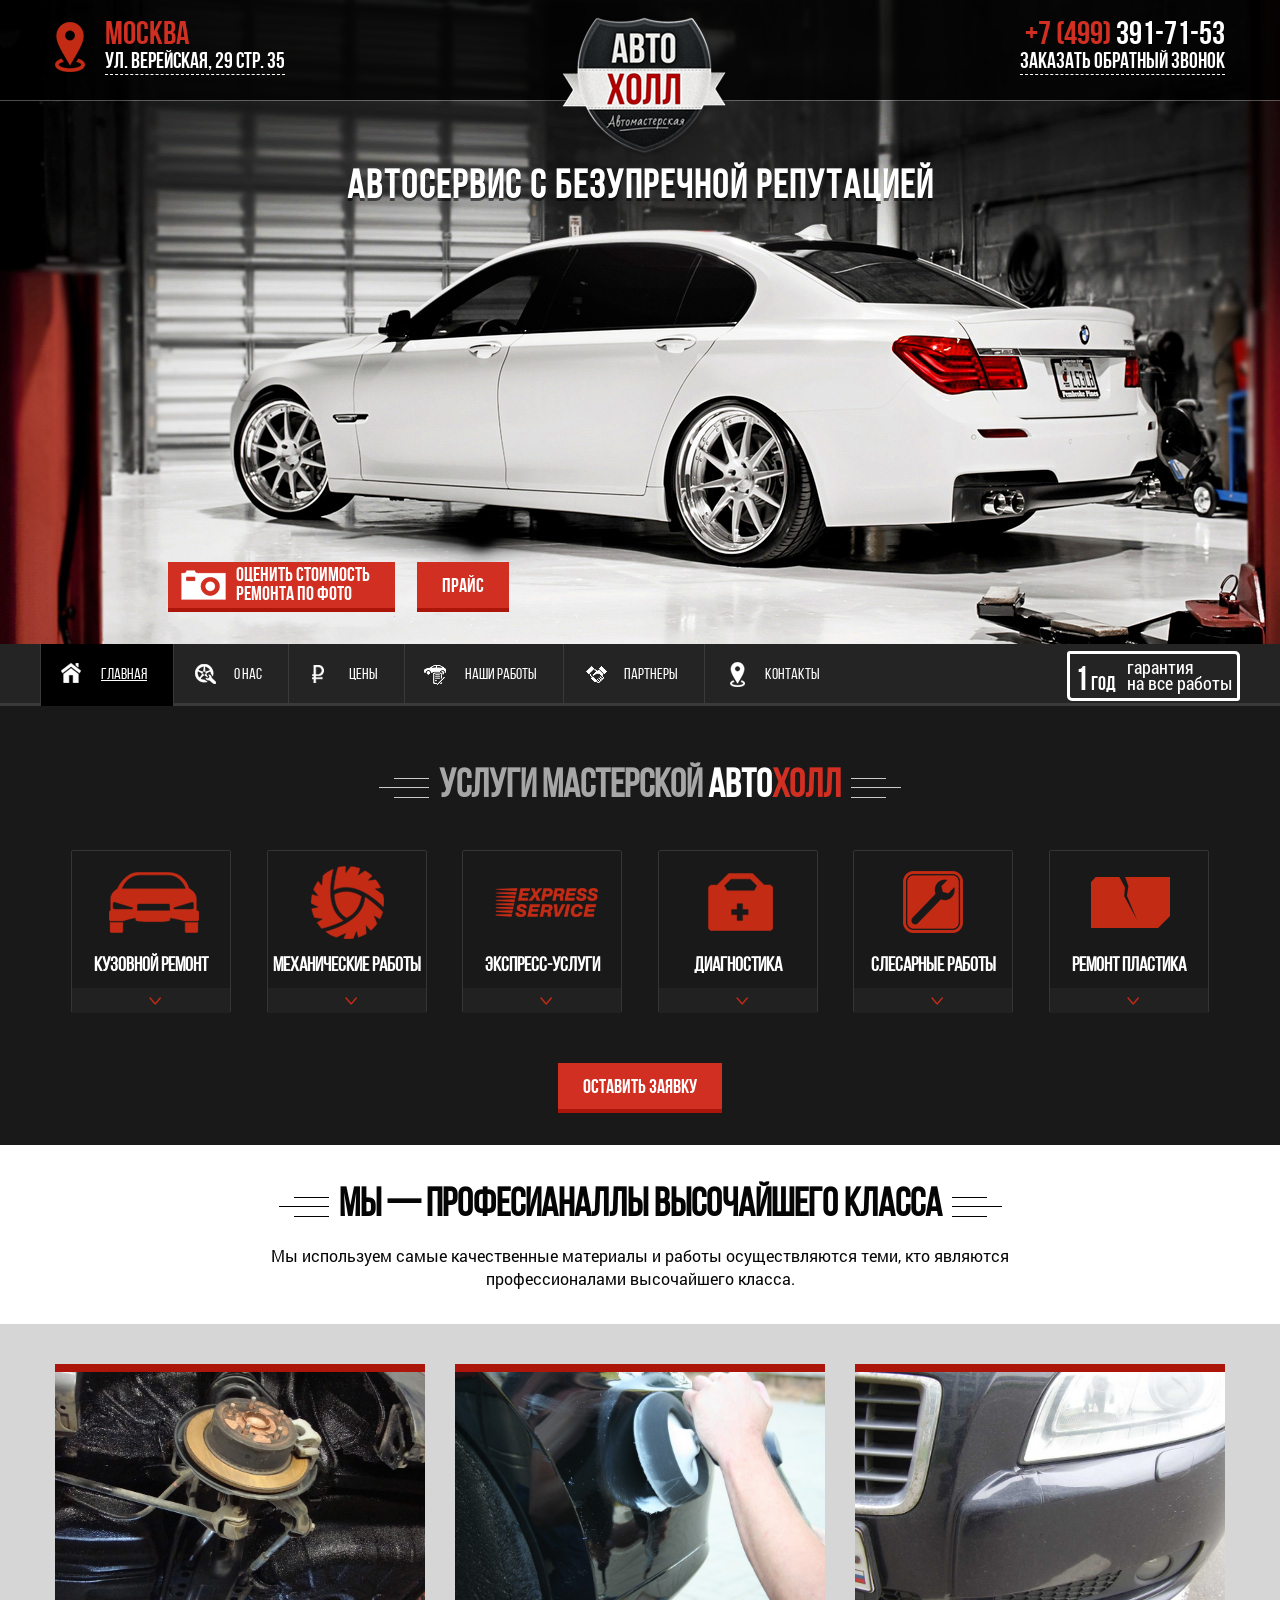
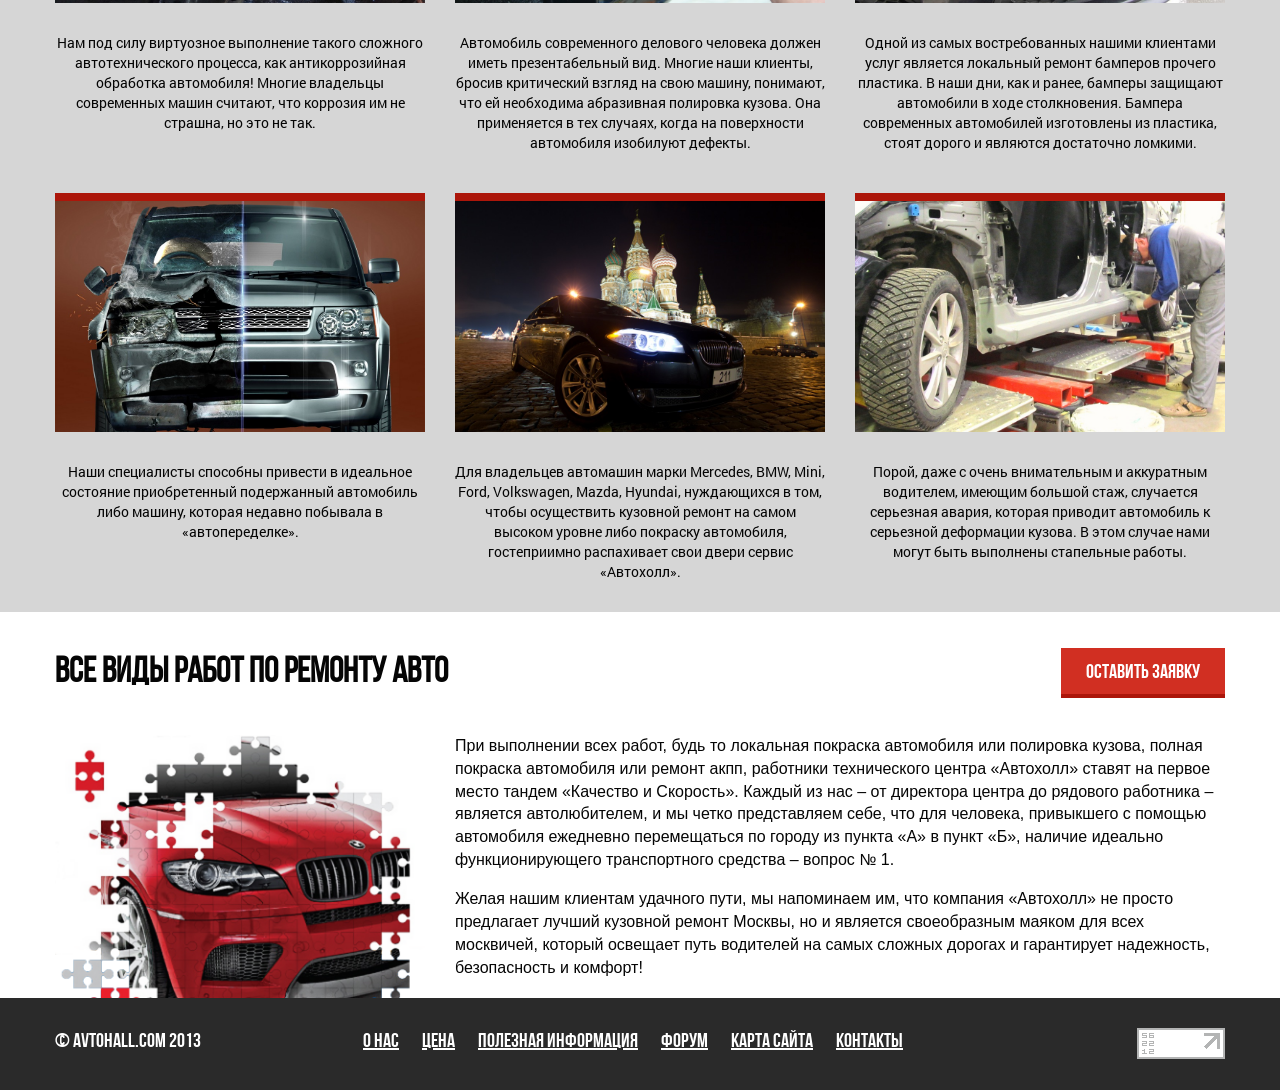
<file: index.html>
<!DOCTYPE html>
<!--[if lt IE 7]><html lang="ru" class="lt-ie9 lt-ie8 lt-ie7"><![endif]-->
<!--[if IE 7]><html lang="ru" class="lt-ie9 lt-ie8"><![endif]-->
<!--[if IE 8]><html lang="ru" class="lt-ie9"><![endif]-->
<!--[if gt IE 8]><!-->
<html lang="ru">
<!--<![endif]-->
<head>
	<meta charset="utf-8" />

	<title>Заголовок</title>
	<meta content="" name="description" />
	<meta content="" property="og:image" />
	<meta content="" property="og:description" />
	<meta content="" property="og:site_name" />
	<meta content="website" property="og:type" />

	<meta content="telephone=no" name="format-detection" />
	<meta http-equiv="x-rim-auto-match" content="none">

	<meta http-equiv="X-UA-Compatible" content="IE=edge" />
	<meta name="viewport" content="width=device-width, initial-scale=1.0" />

	<link rel="shortcut icon" href="favicon.png" />

	<link rel="stylesheet" href="libs/bootstrap/bootstrap-grid-3.3.1.min.css" />
	<link rel="stylesheet" href="libs/font-awesome-4.2.0/css/font-awesome.min.css" />
	<link rel="stylesheet" href="libs/fancybox/jquery.fancybox.css" />
	<link rel="stylesheet" href="libs/owl-carousel/owl.carousel.css" />
	<link rel="stylesheet" href="libs/countdown/jquery.countdown.css" />
	<link rel="stylesheet" href="css/fonts.css" />
	<link rel="stylesheet" href="css/main.css" />
	<link rel="stylesheet" href="css/media.css" />
</head>
<body>
	<header>
		<div class="top_line">
			<div class="container" >
				<div class="row">
					<div class="col-xs-4">
						<div class="top_addr">
							<strong>Москва</strong>
							<a href="#map">ул. Верейская, 29 стр. 35</a>
						</div>
					</div>
					<div class="col-xs-4">
						<div class="logo_wrap">
							<a href="#" class="logo"><img src="img/logo.png" alt="Австосервис в Москве АВТО ХОЛЛ"></a>
						</div>
					</div>
					<div class="col-xs-4">
						<div class="top_addr contacts">
							<strong>+7 (499) <span>391-71-53</span></strong>
							<a href="#callback">Заказать обратный звонок</a>
						</div>
					</div>
				</div>
			</div>
		</div>
		<div class="container">
			<row>
				<div class="col-md-12">
					<h1>Автосервис с безупречной репутацией</h1>
				</div>
			</row>
		</div>
		<div class="buttons">
			<div class="container">
				<row>
					<div class="col-xs-11 col-xs-offset-1">
						<div class="button-top">
						<a href="#" class="button button_photo">Оценить стоимость<br>
						ремонта по фото</a>
						<a href="#" class="button">Прайс</a>
						</div>
					</div>		
				</row>
			</div>
		</div>
	</header>
	<nav class="top-menu">
		<div class="container">
			<div class="row">
				<ul>
				<li class="active"><a href="#">Главная</a></li>
				<li><a href="#">О нас</a></li>
				<li><a href="#">Цены</a></li>
				<li><a href="#">Наши работы</a></li>
				<li><a href="#">Партнеры</a></li>
				<li><a href="#">Контакты</a></li>
			</ul>
				<div class="waranty">
					<div class="w-left"><span>1</span> год</div>
					<div class="w-right">гарантия<br>на все работы</div>
				</div>
			</div>
		</div>
	</nav>
	<section class="main s-black">
		<div class="container">
			<div class="row">
				<div class="col-md-12">
					<h2>Услуги мастерской<strong> Авто</strong><span>Холл</span></h2>
				</div>
			</div>
		</div>
		<div class="container">
			<div class="row">
				<div class="col-md-12">
					<ul class="wrap">
						<li class="wrap-item">
							<div class="wrap-item-main">
							<a href="#"><span></span><h4>Кузовной ремонт</h4></a>
						</div>
							<div class="togle"></div>
							<ul>
								<li><a href="#">cтапельные работы</a></li>
								<li><a href="#">Жестяные работы</a></li>
								<li><a href="#">Арматурные работы</a></li>
								<li><a href="#">Покраска автомобиля</a></li>
								<li><a href="#">Локальная покраска</a></li>
								<li><a href="#">Покраска мотоцикла</a></li>
								<li><a href="#">Абразивная полировка</a></li>
								<li><a href="#">Легкая полировка блеск</a></li>
								<li><a href="#">Защитная полировка</a></li>
								<li><a href="#">Антикоррозийная обработка кузова</a></li>
								<li><a href="#">Удаление вмятин без покраски</a></li>
							</ul>
						</li>
					  <li class="wrap-item">
					  	<div class="wrap-item-main">
					  	<a href="#"><span></span><h4>Механические работы</h4></a>
					  	</div>
					  	<div class="togle"></div>
					  	<ul>
								<li><a href="#">cтапельные работы</a></li>
								<li><a href="#">Жестяные работы</a></li>
								<li><a href="#">Арматурные работы</a></li>
								<li><a href="#">Покраска автомобиля</a></li>
								<li><a href="#">Локальная покраска</a></li>
								<li><a href="#">Покраска мотоцикла</a></li>
								<li><a href="#">Абразивная полировка</a></li>
								<li><a href="#">Легкая полировка блеск</a></li>
								<li><a href="#">Защитная полировка</a></li>
								<li><a href="#">Антикоррозийная обработка кузова</a></li>
								<li><a href="#">Удаление вмятин без покраски</a></li>
							</ul>
					  </li>
						<li class="wrap-item">
							<div class="wrap-item-main">
							<a href="#"><span></span><h4>Экспресс-услуги</h4></a>
						</div>
							<div class="togle"></div>
							<ul>
								<li><a href="#">cтапельные работы</a></li>
								<li><a href="#">Жестяные работы</a></li>
								<li><a href="#">Арматурные работы</a></li>
								<li><a href="#">Покраска автомобиля</a></li>
								<li><a href="#">Локальная покраска</a></li>
								<li><a href="#">Покраска мотоцикла</a></li>
								<li><a href="#">Абразивная полировка</a></li>
								<li><a href="#">Легкая полировка блеск</a></li>
								<li><a href="#">Защитная полировка</a></li>
								<li><a href="#">Антикоррозийная обработка кузова</a></li>
								<li><a href="#">Удаление вмятин без покраски</a></li>
							</ul>
						</li>
						<li class="wrap-item">
							<div class="wrap-item-main">
							<a href="#"><span></span><h4>Диагностика</h4></a>
						</div>
							<div class="togle"></div>
							<ul>
								<li><a href="#">cтапельные работы</a></li>
								<li><a href="#">Жестяные работы</a></li>
								<li><a href="#">Арматурные работы</a></li>
								<li><a href="#">Покраска автомобиля</a></li>
								<li><a href="#">Локальная покраска</a></li>
								<li><a href="#">Покраска мотоцикла</a></li>
								<li><a href="#">Абразивная полировка</a></li>
								<li><a href="#">Легкая полировка блеск</a></li>
								<li><a href="#">Защитная полировка</a></li>
								<li><a href="#">Антикоррозийная обработка кузова</a></li>
								<li><a href="#">Удаление вмятин без покраски</a></li>
							</ul>
						</li>
						<li class="wrap-item">
							<div class="wrap-item-main">
							<a href="#"><span></span><h4>Слесарные работы</h4></a>
							</div
							><div class="togle"></div>
							<ul>
								<li><a href="#">cтапельные работы</a></li>
								<li><a href="#">Жестяные работы</a></li>
								<li><a href="#">Арматурные работы</a></li>
								<li><a href="#">Покраска автомобиля</a></li>
								<li><a href="#">Локальная покраска</a></li>
								<li><a href="#">Покраска мотоцикла</a></li>
								<li><a href="#">Абразивная полировка</a></li>
								<li><a href="#">Легкая полировка блеск</a></li>
								<li><a href="#">Защитная полировка</a></li>
								<li><a href="#">Антикоррозийная обработка кузова</a></li>
								<li><a href="#">Удаление вмятин без покраски</a></li>
							</ul>
						</li>
						<li class="wrap-item">
							<div class="wrap-item-main">
							<a href="#"><span></span><h4>Ремонт пластика</h4></a>
						</div>
							<div class="togle"></div>
							<ul>
								<li><a href="#">cтапельные работы</a></li>
								<li><a href="#">Жестяные работы</a></li>
								<li><a href="#">Арматурные работы</a></li>
								<li><a href="#">Покраска автомобиля</a></li>
								<li><a href="#">Локальная покраска</a></li>
								<li><a href="#">Покраска мотоцикла</a></li>
								<li><a href="#">Абразивная полировка</a></li>
								<li><a href="#">Легкая полировка блеск</a></li>
								<li><a href="#">Защитная полировка</a></li>
								<li><a href="#">Антикоррозийная обработка кузова</a></li>
								<li><a href="#">Удаление вмятин без покраски</a></li>
							</ul>
						</li>
					</ul>
				</div>
			</div>
		</div>
		<div class="container">
			<div class="row">
				<div class="col-md-12">
					<a href="#callback" class="button fancybox">Оставить заявку</a>
				</div>
			</div>
		</div>
	</section>
	<article class="content">
		<div class="container">
		<div class="row">
			<div class="col-md-12">
				<h2>МЫ — Професианаллы высочайшего класса</h2>
				<p>Мы используем самые качественные материалы и работы осуществляются теми, кто являются профессионалами высочайшего класса.</p>
			</div>
		</div>
		</div>
		<section class="home-items">
			<div class="container">
				<div class="row">
					<div class="col-md-4">
						<div class="h-item">
							<a href="images/антикоррозийная-обработка-автомобиля.jpg"" class="fancybox" data-fancybox-group="group"><img src="images/антикоррозийная-обработка-автомобиля.jpg" alt=""></a>
							<p>Нам под силу виртуозное выполнение такого сложного автотехнического процесса, как антикоррозийная обработка автомобиля! Многие владельцы современных машин считают, что коррозия им не страшна, но это не так.</p>
						</div>
					</div>
					<div class="col-md-4">
						<div class="h-item">
							<a href="images/абразивная-полировка-кузова.jpg" class="fancybox" data-fancybox-group="group"><img src="images/абразивная-полировка-кузова.jpg" alt=""></a>
							<p>Автомобиль современного делового человека должен иметь презентабельный вид. Многие наши клиенты, бросив критический взгляд на свою машину, понимают, что ей необходима абразивная полировка кузова. Она применяется в тех случаях, когда на поверхности автомобиля изобилуют дефекты.</p>
						</div>
					</div>
					<div class="col-md-4">
						<div class="h-item">
							<a href="images/локальный-ремонт-переднего-бампера.jpg" class="fancybox" data-fancybox-group="group"><img src="images/локальный-ремонт-переднего-бампера.jpg" alt=""></a>
							<p>Одной из самых востребованных нашими клиентами услуг является локальный ремонт бамперов прочего пластика. В наши дни, как и ранее, бамперы защищают автомобили в ходе столкновения. Бампера современных автомобилей изготовлены из пластика, стоят дорого и являются достаточно ломкими.</p>
						</div>
					</div>
					<div class="col-md-4">
						<div class="h-item">
							<a href="images/кузовной-ремонт.jpg" class="fancybox" data-fancybox-group="group"><img src="images/кузовной-ремонт.jpg" alt=""></a>
							<p>Наши специалисты способны привести в идеальное состояние приобретенный подержанный автомобиль либо машину, которая недавно побывала в «автопеределке».</p>
						</div>
					</div>
					<div class="col-md-4">
						<div class="h-item">
							<a href="images/maxresdefault.jpg" class="fancybox" data-fancybox-group="group"><img src="images/maxresdefault.jpg" alt=""></a>
							<p>Для владельцев автомашин марки Mercedes, BMW, Mini, Ford, Volkswagen, Mazda, Hyundai, нуждающихся в том, чтобы осуществить кузовной ремонт на самом высоком уровне либо покраску автомобиля, гостеприимно распахивает свои двери сервис «Автохолл».</p>
						</div>
					</div>
					<div class="col-md-4">
						<div class="h-item">
							<a href="images/стапельные работы и цены .JPG" class="fancybox" data-fancybox-group="group"><img src="images/стапельные работы и цены .JPG" alt=""></a>
							<p>Порой, даже с очень внимательным и аккуратным водителем, имеющим большой стаж, случается серьезная авария, которая приводит автомобиль к серьезной деформации кузова. В этом случае нами могут быть выполнены стапельные работы.</p>
						</div>
					</div>
				</div>
			</div>
		</section>
	</article>
	<section class="s-bottom">
		<div class="container">
			<div class="row">
				<div class="col-md-5">
					<h3>Все виды работ по ремонту авто</h3>
				</div>
				<div class="col-md-offset-9">
					<div class="b-button"><a class="button fancybox" href="#">Оставить заявку</a></div>
				</div>
				</div>	
			<div class="row">
				<div class="col-md-4">
					<img src="images/garage.png" alt="">
				</div>
				<div class="col-md-8">
					<p>При выполнении всех работ, будь то локальная покраска автомобиля или полировка кузова, полная покраска автомобиля или ремонт акпп,  работники технического центра «Автохолл» ставят на первое место тандем «Качество и Скорость». Каждый из нас – от директора центра до рядового работника – является автолюбителем, и мы четко представляем себе, что для человека, привыкшего с помощью автомобиля ежедневно перемещаться по городу из пункта «А» в пункт «Б», наличие идеально функционирующего транспортного средства – вопрос № 1.</p> <p>Желая нашим клиентам удачного пути, мы напоминаем им, что компания «Автохолл» не просто предлагает лучший кузовной ремонт Москвы, но и является своеобразным маяком для всех москвичей, который освещает путь водителей на самых сложных дорогах и гарантирует надежность, безопасность и комфорт!</p>
				</div>
			</div>
			</div>			
	</section>
	<footer>
		<div class="container">
			<div class="row">
				<div class="footer-s">
				<div class="col-md-2">
					<p>© avtohall.com 2013</p>
				</div>
				<div class="col-md-7 col-mdoffset-3">
					<nav>
						<ul>
							<li><a href="#">О нас</a></li>
							<li><a href="#">Цена</a></li>
							<li><a href="#">Полезная информация</a></li>
							<li><a href="#">Форум</a></li>
							<li><a href="#">Карта сайта</a></li>
							<li><a href="#">Контакты</a></li>
						</ul>
					</nav>
				</div>
				<div class="col-md-offset-10">
					<div class="counter">
					<a href=""><img src="img/counter.png" alt=""></a>
					</div>
				</div>
			</div>
			</div>
		</div>
	</footer>
	<div class="hidden"></div>
	<!-- Mandatory for Responsive Bootstrap Toolkit to operate -->
	<div class="device-xs visible-xs"></div>
	<div class="device-sm visible-sm"></div>
	<div class="device-md visible-md"></div>
	<div class="device-lg visible-lg"></div>
	<!-- end mandatory -->
	<!--[if lt IE 9]>
	<script src="libs/html5shiv/es5-shim.min.js"></script>
	<script src="libs/html5shiv/html5shiv.min.js"></script>
	<script src="libs/html5shiv/html5shiv-printshiv.min.js"></script>
	<script src="libs/respond/respond.min.js"></script>
<![endif]-->
<script src="libs/jquery/jquery-1.11.1.min.js"></script>
<script src="libs/jquery-mousewheel/jquery.mousewheel.min.js"></script>
<script src="libs/fancybox/jquery.fancybox.pack.js"></script>
<script src="libs/waypoints/waypoints-1.6.2.min.js"></script>
<script src="libs/scrollto/jquery.scrollTo.min.js"></script>
<script src="libs/owl-carousel/owl.carousel.min.js"></script>
<script src="libs/countdown/jquery.plugin.js"></script>
<script src="libs/countdown/jquery.countdown.min.js"></script>
<script src="libs/countdown/jquery.countdown-ru.js"></script>
<script src="libs/landing-nav/navigation.js"></script>
<script src="libs/bootstrap-toolkit/bootstrap-toolkit.min.js"></script>
<script src="libs/maskedinput/jquery.maskedinput.min.js"></script>
<script src="libs/equalheight/jquery.equalheight.js"></script>
<script src="libs/stellar/jquery.stellar.min.js"></script>
<script src="js/common.js"></script>
<!-- Yandex.Metrika counter --><!-- /Yandex.Metrika counter -->
<!-- Google Analytics counter --><!-- /Google Analytics counter -->
</body>
</html>
</file>
<file: css/fonts.css>
@font-face {
	font-family: "BebasBold";
	src: url('../fonts/BebasBold/BebasBold.eot');
	src: url('../fonts/BebasBold/BebasBold.eot?#iefix') format('embedded-opentype'),
		 url('../fonts/BebasBold/BebasBold.woff') format('woff'),
		 url('../fonts/BebasBold/BebasBold.ttf') format('truetype');
	font-style: normal;
	font-weight: normal;
}
@font-face {
	font-family: "BebasRegular";
	src: url('../fonts/BebasRegular/BebasRegular.eot');
	src: url('../fonts/BebasRegular/BebasRegular.eot?#iefix') format('embedded-opentype'),
		 url('../fonts/BebasRegular/BebasRegular.woff') format('woff'),
		 url('../fonts/BebasRegular/BebasRegular.ttf') format('truetype');
	font-style: normal;
	font-weight: normal;
}
/* font-family: "RobotoRegular"; */
@font-face {
	font-family: "RobotoRegular";
	src: url("../fonts/RobotoRegular/RobotoRegular.eot");
	src: url("../fonts/RobotoRegular/RobotoRegular.eot?#iefix")format("embedded-opentype"),
	url("../fonts/RobotoRegular/RobotoRegular.woff") format("woff"),
	url("../fonts/RobotoRegular/RobotoRegular.ttf") format("truetype");
	font-style: normal;
	font-weight: normal;
}
/* font-family: "RobotoLight"; */
@font-face {
	font-family: "RobotoLight";
	src: url("../fonts/RobotoLight/RobotoLight.eot");
	src: url("../fonts/RobotoLight/RobotoLight.eot?#iefix")format("embedded-opentype"),
	url("../fonts/RobotoLight/RobotoLight.woff") format("woff"),
	url("../fonts/RobotoLight/RobotoLight.ttf") format("truetype");
	font-style: normal;
	font-weight: normal;
}
/* font-family: "RobotoMedium"; */
@font-face {
	font-family: "RobotoMedium";
	src: url("../fonts/RobotoMedium/RobotoMedium.eot");
	src: url("../fonts/RobotoMedium/RobotoMedium.eot?#iefix")format("embedded-opentype"),
	url("../fonts/RobotoMedium/RobotoMedium.woff") format("woff"),
	url("../fonts/RobotoMedium/RobotoMedium.ttf") format("truetype");
	font-style: normal;
	font-weight: normal;
}
/* font-family: "RobotoBold"; */
@font-face {
	font-family: "RobotoBold";
	src: url("../fonts/RobotoBold/RobotoBold.eot");
	src: url("../fonts/RobotoBold/RobotoBold.eot?#iefix")format("embedded-opentype"),
	url("../fonts/RobotoBold/RobotoBold.woff") format("woff"),
	url("../fonts/RobotoBold/RobotoBold.ttf") format("truetype");
	font-style: normal;
	font-weight: normal;
}
@font-face {
	font-family: 'RobotoCondensedRegular';
	src: url('../fonts/RobotoCondensedRegular/RobotoCondensedRegular.eot');
	src: url('../fonts/RobotoCondensedRegular/RobotoCondensedRegular.eot?#iefix') format('embedded-opentype'),
		 url('../fonts/RobotoCondensedRegular/RobotoCondensedRegular.woff') format('woff'),
		 url('../fonts/RobotoCondensedRegular/RobotoCondensedRegular.ttf') format('truetype'),
	font-style: normal;
	font-weight: normal;
}
</file>
<file: css/main.css>
*::-webkit-input-placeholder {
	color: #666;
	opacity: 1;
}
*:-moz-placeholder {
	color: #666;
	opacity: 1;
}
*::-moz-placeholder {
	color: #666;
	opacity: 1;
}
*:-ms-input-placeholder {
	color: #666;
	opacity: 1;
}

body input:focus:required:invalid,
body textarea:focus:required:invalid {
	
}
body input:required:valid,
body textarea:required:valid {
	
}
body {
	color: white;
	font-size: 16px;
	min-width: 1200px;
	position: relative;
}
.hidden {
	display: none;
}
.carousel img {
	width: 100%;
	height: auto;
}
.parallax {
	background-attachment: fixed;
	background-position: 50% 0;
	position: relative;
}
header {
	position: relative;
	font-family: BebasRegular;
	background-image: url(../img/background.jpg);
	background-repeat: repeat-x;
	min-height: 644px;
	background-position: top center;
	
}
.top_line {
	min-height: 97px;
	-webkit-box-shadow: rgba(255,255,255,.3) 0 0 0 1px;
	box-shadow: rgba(255,255,255,.3) 0 0 0 1px;
	width: 100%;
	background-color: rgba(0,0,0,.8);
	padding: 22px 0;
}
.top_addr {
	padding-left: 50px;
	background-image: url(../img/gps-1.png);
	background-repeat: no-repeat;
	background-position: left top;
	text-transform: uppercase;
	font-family: "BebasBold";
	line-height: 27px;

}
.top_addr strong {
	display: block;
	font-size: 33px;
	color: #d12f22;
	font-weight: normal;
}
.top_line a {
	border-bottom: dashed 1px;
	font-size: 22px;
	color: white;
	transition: all .25s;
}
.top_line a:hover {
	border-bottom: transparent 1px dashed;
}
.logo_wrap {
position: relative;
width: 240px;
margin: auto;
}
.logo {
	position: absolute;
	margin-top: -20px;
}
.logo_wrap a {
	border-bottom: none;
}
.logo_wrap a:hover {
	border-bottom: none;
}
.contacts {
	background-image: none;
	text-align: right;
	padding-left: 0px;
}
.contacts span {
	color: white;
}
h1 {
	font-size: 40px;
	color: white;
	text-transform: uppercase;
	text-align: center;
	font-family: BebasRegular;
	text-shadow: 0 3px rgba(0,0,0, 0.55);
	margin-top: 60px;
	letter-spacing: 2px;
}
 .button {
	font-size: 20px;
	font-family: bebasBold;
	display: inline-block;
	background-color: #d12f22;
	color: white;
	vertical-align: middle;
	height: 50px;
	padding: 0 25px;
	line-height: 50px;
	border-bottom: #ac160a 4px solid;
}
.button_photo {
	background: url(../img/photo-button.png) no-repeat 13px 8px #d12f22;
	padding-top: 5px;
	line-height: 19px;
	padding-left: 68px;
	margin-right: 20px;
}

.buttons {
width: 100%;
position: absolute;
bottom: 32px;
}

.buttons-top {
	position: absolute;
}
.button:hover {
background-color: #b81609;
}
ul {
	padding: 0;
	margin: 0;
}
.top-menu {
	height: 62px;
	background-color: #242424;
	border-bottom: solid #3a3a3a;

}
.top-menu li{
	list-style-type: none;
	float:left;
	border-left: solid #3a3a3a 1px;
	background: url(../img/top-icon.png) no-repeat;
	background-position: 20px 7px;
}
.top-menu a {
	line-height: 62px;
	font-size: 20;
	font-family: bebasregular;
	color:white;
	padding: 0 26px; 
	padding-left:60px;
}

.top-menu li:nth-child(2) {
	background-position: 20px -40px;
}

.top-menu li:nth-child(3) {
	background-position: 20px -98px;
}

.top-menu li:nth-child(4) {
	background-position: 17px -152px;
}

.top-menu li:nth-child(5) {
	background-position: 20px -195px;
}

.top-menu li:nth-child(6) {
	background-position: 20px -260px;
}
.top-menu .active {
	background-color: black
}
.top-menu li:hover {
	background-color: black

}
.waranty	{
	font-family: RobotoCondensedRegular;
	padding: 5px;
	float: right;
	cursor: default;
	font-size: 18px;
	border: 3px solid #fff;
	border-radius: 3px 5px;
	line-height: 16px;
	margin-top: 7px;
}
.w-left, .w-right {
	display:inline-block;
	
}
.w-left {
	margin-right: 7px;
	font-family: bebasbold;
	font-size: 20px;
}
.w-left span {
	margin-right: 2 px;
	font-size: 34px;
}
.main	{
	background: #191919;
	padding: 20px 0 32px;
	text-align: center;
}
h2 {
	font-size: 40px;
	color: #a6a6a6;
	font-family: bebasregular;
}
.main strong {
	color: white;
}
.main span {
	color: #d12f22;
}
section h2 {
	position: relative;
}
.s-black h2::before {
	content: "";
	background-image: url(../img/lines.png);
	width: 50px;
	height: 20px;
	position: absolute;
	top: 19px;
	margin-left: -60px;
}
.s-black h2::after {
	content: "";
	background-image: url(../img/lines.png);
	width: 50px;
	height: 20px;
	position: absolute;
	top: 19px;
	background-position: -50px 0;
	margin-left: 10px;
}

.wrap-item{
	display: inline-block;
	width: 160px;
	height: 163px;
	background: #191919;
	border: #353535 solid 1px;
	border-radius: 2px;
	margin-left: 31px;
}
.wrap-item a {
	font-size: 20px;
	font-family: bebasregular;
	color: white;
}
.wrap-item h4:hover {
	text-decoration: underline;
}
.wrap-item:nth-child(1) {
	margin-left: 0;
}
.wrap-item:hover, .active {
	background-color: #2a2a2a;
	text-decoration: underline;
}
.wrap-item span{
	display: block;
	background-image: url(../img/cats-icon.png);
	width: 128px;
	height: 85px;
	margin: 8px auto;
}
.wrap-item:nth-child(1) span {
	background-position: -115px 0;
}
.wrap-item:nth-child(2) span {
	background-position: 1245px 0;
}
.wrap-item:nth-child(3) span {
	background-position: 250px 0;
}
.wrap-item:nth-child(4) span {
	background-position: -370px 0;
}
.wrap-item:nth-child(5) span {
	background-position: -245px 0;
}
.wrap-item:nth-child(6) span {
	background-position: 10px 0;
}
.togle {
	position: relative;
	height: 25px;
	width: 100%;
	background-color: #212121;
	margin-top: -19px;
	background-image: url(../img/arrow.png);
	background-repeat: no-repeat;
	background-position: -113px 9px;
	cursor: pointer;
}
.wrap-item h4 {
	margin-top: 1px;
}
.wrap-item-af	{
	content: "";
	background-image: url(../img/arrow-menu.png);
	width: 23px;
	height: 12px;
	margin: 10px 70px;
	position: absolute;
	display: none;
}
.wrap-item:hover .togle, .wrap-item .active {
		background-color: #353535;
		background-position: 75px 9px;
}
.wrap  {
		position: relative;
		padding: 0;
		text-align: center;
}
.wrap-item  ul {
	padding: 15px 10px;
	margin-top: 20px;
	position: absolute;
	left:0;
	width: 100%;
	list-style-type: none;
	background-color: #353535;
	z-index: 10;
	display: none;

}
.wrap-item li {
	display: inline-block;
}
.wrap-item  ul a {
	padding-right: 10px;
	text-decoration: underline;
}
.main .button {
	margin-top: 50px;
}
article h2 {
	text-align: center;
	color: #050505;
	position: relative;
	margin-bottom: 10px;
}
article h2::before {
	content: "";
	background-image: url(../img/lines-black-2.png);
	width: 50px;
	height: 20px;
	position: absolute;
	top: 19px;
	margin-left: -60px;
}
article h2::after {
	content: "";
	background-image: url(../img/lines-black-2.png);
	width: 50px;
	height: 20px;
	position: absolute;
	top: 19px;
	background-position: -50px 0;
	margin-left: 10px;
}
article p {
	margin: auto;
	text-align: center;
	max-width: 775px;
	color: #050505;
	font-family: RobotoRegular;
	font-size: 16px;
}
.home-items {
	margin-top: 33px;
	padding-bottom: 30px;
	background-color: #d6d6d6;
}
.h-item {
	margin-top: 40px;
	text-align: center;
}
.h-item img {
	object-fit: cover;
	height: 239px;
	width: 100%;
	border-top: solid #ac160a 8px;
}
.h-item p {
	margin-top: 30px;
	font-size: 14px;
}
h3 {
	font-size: 36px;
	color: #050505;
	font-family: bebasregular;
}
.b-button {
	margin-right: 15px;
	text-align: right;
}
.s-bottom .button {
	margin-top: 36px;
}
.s-bottom .button a {
	color: white;
}
.s-bottom img {
	width: 100%;
}
.s-bottom p {
	margin-top: 0;
	color: #050505;
}
footer {
	font-family: bebasbold;
	font-size: 20px;
	background-color: #2a2a2a;
	color: #fff;
	paddig: 28px 0 35px;
}
footer ul {
	margin-left: 85px;
}
footer li {
	color:white;
	text-decoration: underline;
	list-style-type: none;
	float: left;
	padding-left:23px;
}
footer a {
	color:white;
}
footer li:hover {
	text-decoration: none;
	color:white;
}

footer p{
	margin: 0;

}
.footer-s {
	margin: 30px 0 30px
}
.counter {
	margin-right: 15px;
	text-align: right;
}
</file>
<file: css/media.css>
/*==========  Desktop First Method  ==========*/

/* Large Devices, Wide Screens */
@media only screen and (max-width : 1200px) {

}

/* Medium Devices, Desktops */
@media only screen and (max-width : 992px) {

}

/* Small Devices, Tablets */
@media only screen and (max-width : 768px) {

}

/* Extra Small Devices, Phones */
@media only screen and (max-width : 480px) {

}

/* Custom, iPhone Retina */
@media only screen and (max-width : 320px) {

}


/*==========  Mobile First Method  ==========*/

/* Custom, iPhone Retina */
@media only screen and (min-width : 320px) {

}

/* Extra Small Devices, Phones */
@media only screen and (min-width : 480px) {

}

/* Small Devices, Tablets */
@media only screen and (min-width : 768px) {

}

/* Medium Devices, Desktops */
@media only screen and (min-width : 992px) {

}

 /* Large Devices, Wide Screens */
@media only screen and (min-width : 1200px) {

}
</file>
